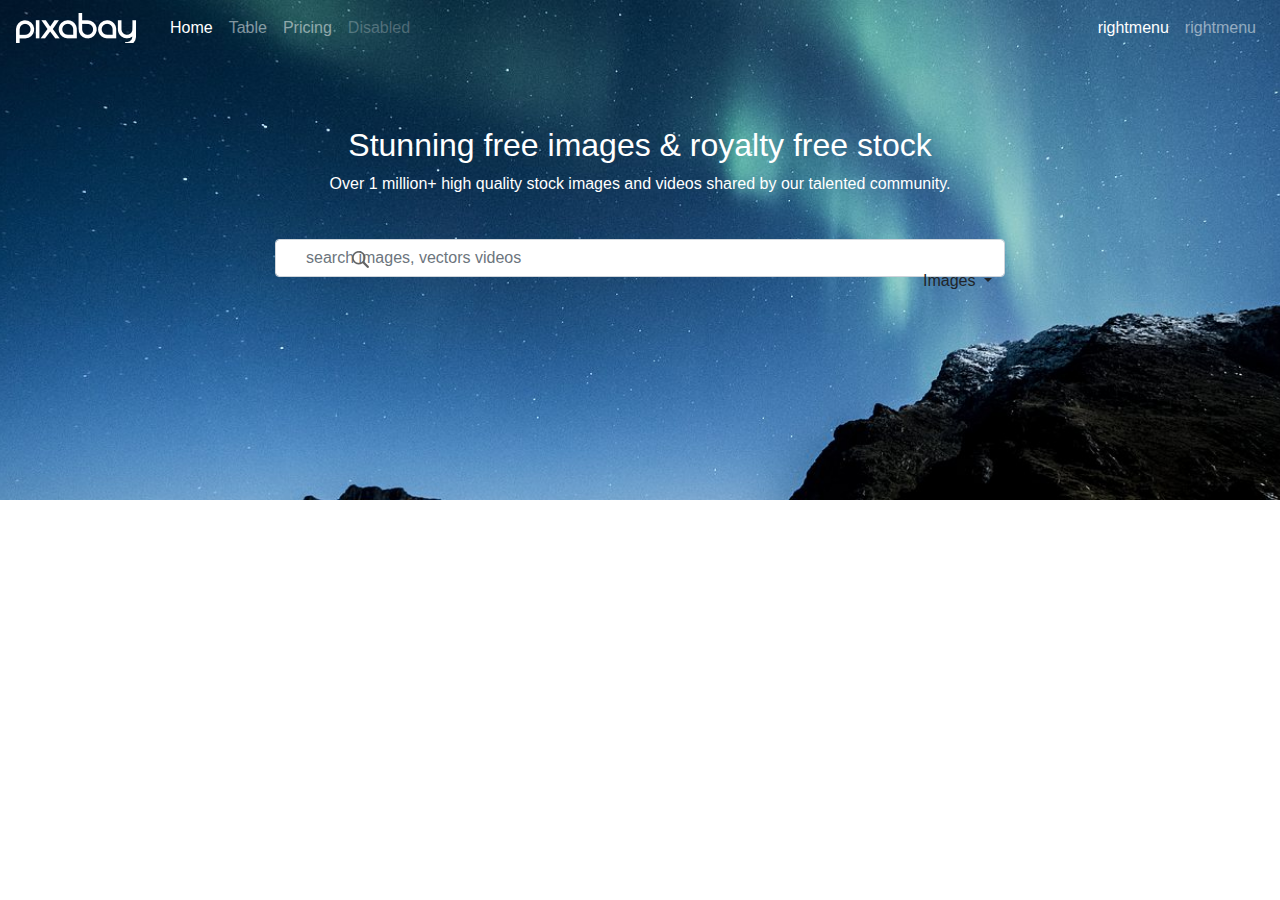
<file: index.html>
<!DOCTYPE html>
<html lang="en">
  <head>
    <meta charset="UTF-8" />
    <meta name="viewport" content="width=device-width, initial-scale=1.0" />
    <meta http-equiv="X-UA-Compatible" content="ie=edge" />
    <link
      rel="shortcut icon"
      href="./images/favicon-32x32.png"
      type="image/x-icon"
    />
    <title>s</title>
    <link rel="stylesheet" href="./bootstrap-4.3.1-dist/css/bootstrap.css" />
    <link rel="stylesheet" href="./font-awesome-4.7.0/css/font-awesome.css" />
    <link rel="stylesheet" href="./css/custom.css" />

  </head>
  <body>
    <section id="section1">
<div class="navbar navbar-expand-lg navbar-dark bg-light">
    <a class="navbar-brand" href="#"></a>
    <button class="navbar-toggler" type="button" data-toggle="collapse" data-target="#navbarNav"
        aria-controls="navbarNav" aria-expanded="false" aria-label="Toggle navigation">
        <span class="navbar-toggler-icon"></span>
    </button>
    <div class="collapse navbar-collapse" id="navbarNav">
        <ul class="navbar-nav">
            <li class="nav-item active">
                <a class="nav-link" href="#">Home <span class="sr-only">(current)</span></a>
            </li>
            <li class="nav-item">
                <a class="nav-link" href="./views/table.html">Table</a>
            </li>
            <li class="nav-item">
                <a class="nav-link" href="#">Pricing</a>
            </li>
            <li class="nav-item">
                <a class="nav-link disabled" href="#" tabindex="-1" aria-disabled="true">Disabled</a>
            </li>
        </ul> <!----leftMenu-->
        <ul class="navbar-nav ml-auto">
            <li class="nav-item active">
                <a class="nav-link" href="#">rightmenu</a>
            </li>
            <li class="nav-item">
                <a class="nav-link" href="#">rightmenu</a>
            </li>
            
        </ul>
    </div>
</div> <!----menu-->

    <section id="displayText">
        <div class="container">
            <div class="row">
                <div class="col-md-8 offset-2">
                  <h2>Stunning free images & royalty free stock</h2>
                  <p>Over 1 million+ high quality stock images and videos shared by our talented community.</p>
                   <span class="searchIcon"></span>
                   <input type="search" 
                   placeholder="search images, vectors videos"
                   name="search" id="search" class="form-control" />
                        <div class="dropdown">
                            <button class="btn dropdown-toggle" type="button" id="dropdownMenuButton" data-toggle="dropdown"
                                aria-haspopup="true" aria-expanded="false">
                                Images
                            </button>
                            <div class="dropdown-menu" aria-labelledby="dropdownMenuButton">
                                <a class="dropdown-item" href="#">Images</a>
                                <a class="dropdown-item" href="#">Photos</a>
                                <a class="dropdown-item" href="#">Vector graphics</a>
                                <a class="dropdown-item" href="#">Illustrations</a>
                                <a class="dropdown-item" href="#">Videos</a>
                            </div>
                        </div> <!---dropdownMenu-->
                </div>
            </div>
        </div>
    </section> <!--displayblock -->
  
</section> 
    

    <!-----javascript src here-->
    <script src="./js/jquery-3.4.1.js"></script>
  <script src="./js/popper.min.js"></script>
    <script src="./bootstrap-4.3.1-dist/js/bootstrap.js"></script>

    
  </body>
</html>
</file>
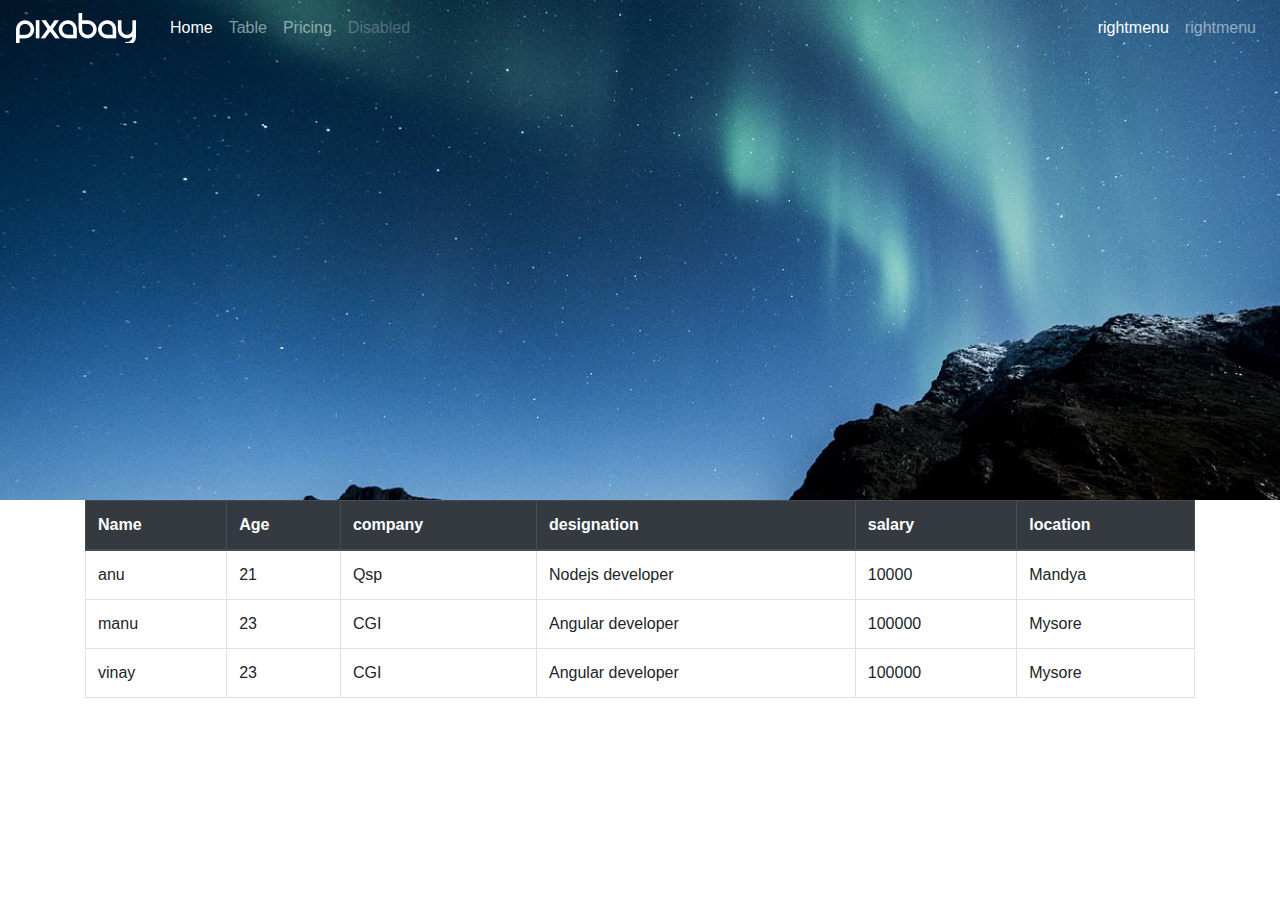
<file: views/table.html>
<!DOCTYPE html>
<html lang="en">

<head>
    <meta charset="UTF-8" />
    <meta name="viewport" content="width=device-width, initial-scale=1.0" />
    <meta http-equiv="X-UA-Compatible" content="ie=edge" />
    <link rel="shortcut icon" href="./images/favicon-32x32.png" type="image/x-icon" />
    <title>PixaBay</title>
    <link rel="stylesheet" href="../bootstrap-4.3.1-dist/css/bootstrap.css" />
    <link rel="stylesheet" href="../font-awesome-4.7.0/css/font-awesome.css" />
    <link rel="stylesheet" href="../css/custom.css" />

</head>

<body>
    <section id="section1">
        <div class="navbar navbar-expand-lg navbar-dark bg-light">
            <a class="navbar-brand" href="/"></a>
            <button class="navbar-toggler" type="button" data-toggle="collapse" data-target="#navbarNav"
                aria-controls="navbarNav" aria-expanded="false" aria-label="Toggle navigation">
                <span class="navbar-toggler-icon"></span>
            </button>
            <div class="collapse navbar-collapse" id="navbarNav">
                <ul class="navbar-nav">
                    <li class="nav-item active">
                        <a class="nav-link" href="#">Home <span class="sr-only">(current)</span></a>
                    </li>
                    <li class="nav-item">
                        <a class="nav-link" href="table.html">Table</a>
                    </li>
                    <li class="nav-item">
                        <a class="nav-link" href="#">Pricing</a>
                    </li>
                    <li class="nav-item">
                        <a class="nav-link disabled" href="#" tabindex="-1" aria-disabled="true">Disabled</a>
                    </li>
                </ul>
                <!----leftMenu-->
                <ul class="navbar-nav ml-auto">
                    <li class="nav-item active">
                        <a class="nav-link" href="#">rightmenu</a>
                    </li>
                    <li class="nav-item">
                        <a class="nav-link" href="#">rightmenu</a>
                    </li>

                </ul>
            </div>
        </div>
        <!----menu-->

       

    </section>
    <section>
        <div class="container">
            <table class="table table-bordered">
                <thead class="thead-dark">
                    <tr>
                        <th>Name</th>
                        <th>Age</th>
                        <th>company</th>
                        <th>designation</th>
                        <th>salary</th>
                        <th>location</th>
                    </tr>
                </thead>
                <tbody>
                    <tr>
                        <td>anu</td>
                        <td>21</td>
                        <td>Qsp</td>
                        <td>Nodejs developer</td>
                        <td>10000</td>
                        <td>Mandya</td>
                    </tr>
                    <tr>
                        <td>manu</td>
                        <td>23</td>
                        <td>CGI</td>
                        <td>Angular developer</td>
                        <td>100000</td>
                        <td>Mysore</td>
                    </tr>
                    <tr>
                        <td>vinay</td>
                        <td>23</td>
                        <td>CGI</td>
                        <td>Angular developer</td>
                        <td>100000</td>
                        <td>Mysore</td>
                    </tr>
                </tbody>

            </table>
        </div>



    </section>
    <!-----javascript src here-->
    <script src="../js/jquery-3.4.1.js"></script>
    <script src="../js/popper.min.js"></script>
    <script src="../bootstrap-4.3.1-dist/js/bootstrap.js"></script>


</body>

</html>
</file>
<file: css/custom.css>
.navbar-brand {
    background: url('../images/sprites.png');
    display: inline-block;
    width: 130px;
    height: 30px;
    background-position: 0 -380px;
}



.searchIcon {
    background: url(../images/sprites.png);
    height: 20px;
    width: 70px;
    background-repeat: no-repeat;
    background-position: -172px 0px;
    position: relative;
    z-index: 9999;
    display: inline-flex;
    left: -281px;
    top: 39px;
}

#section1 {
    background: url('../images/11-59-25-21_1440x480.jpg');
    height: 500px;
    width: 100%;
    background-repeat: no-repeat;
    background-position: center;
    background-size: cover;

}

#section1 .bg-light {
    background: none !important;
}

#displayText {
    color: white;
    text-align: center;
    padding-top: 70px;
}

input#search {
    padding: 0px 17px 0px 30px !important;
    position: relative;

}

.dropdown {
    position: absolute;
    right: 15px;
    top: 136px;
}
</file>
